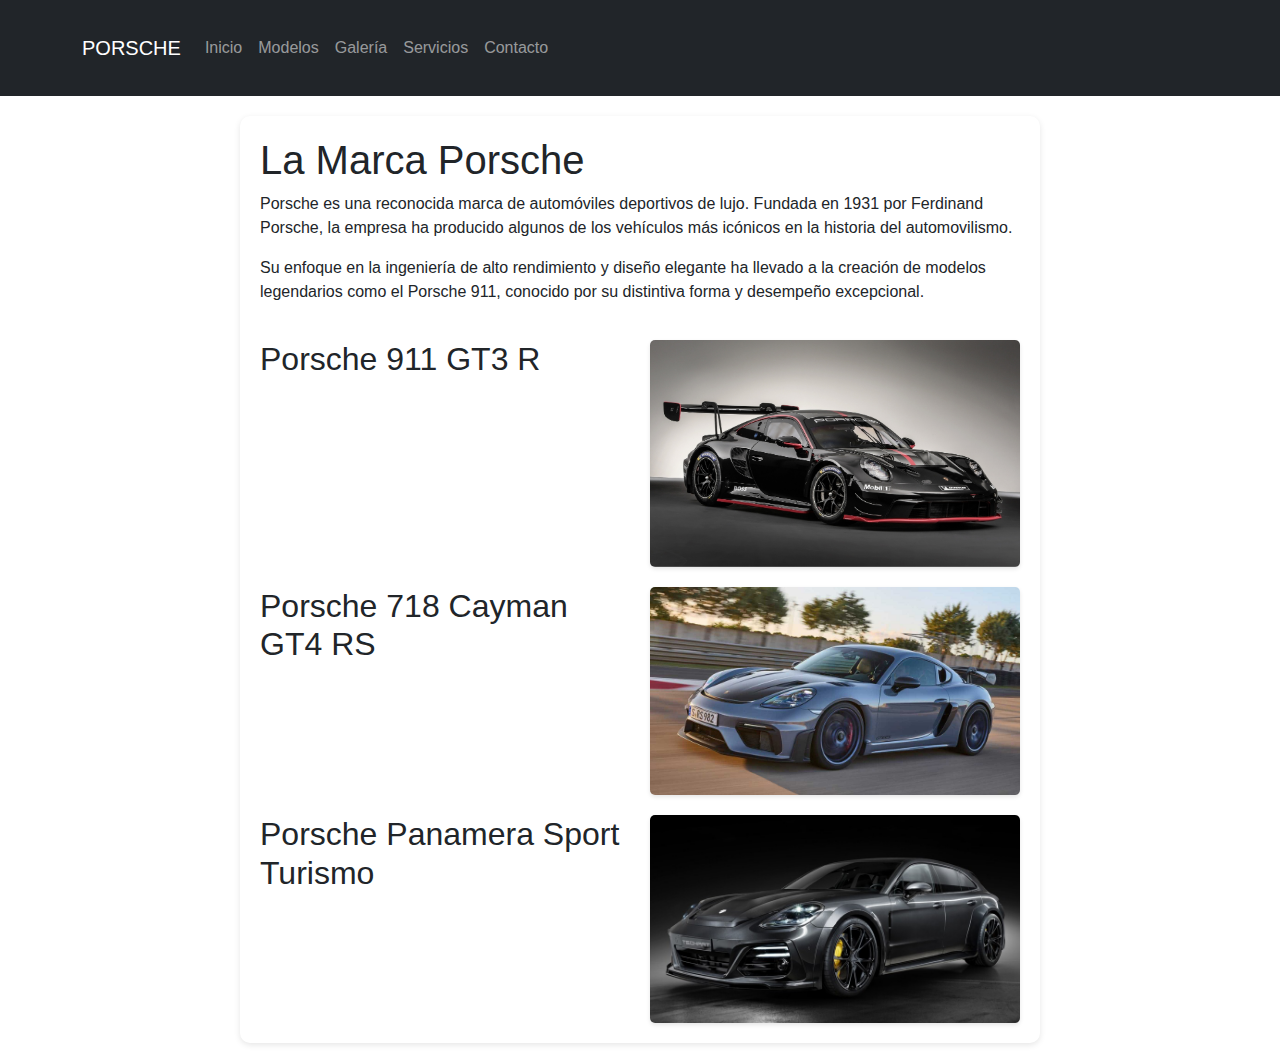
<file: SegundaPreEntregaCoderHouse-main/index.html>
<!DOCTYPE html>
<html lang="en">
<head>
    <meta charset="UTF-8">
    <meta name="viewport" content="width=device-width, initial-scale=1.0">
    <meta name="description" content="Descubre la velocidad y la elegancia en su máxima expresión con Porsche. Explora nuestro mundo de automóviles deportivos de lujo, tecnología de vanguardia y diseño excepcional. Conduce la emoción, vive el legado.">
    <meta name="keywords" content="autos, porsche, automoviles, lujo, deportivos, elegancia, rapidez, carro, clasico">
    <title>Porsche</title>
    <link rel="stylesheet" href="./assets/css/main.css">
    <link href="https://cdn.jsdelivr.net/npm/bootstrap@5.3.0/dist/css/bootstrap.min.css" rel="stylesheet">
</head>
<body>

<nav class="navbar navbar-expand-lg navbar-dark bg-dark">
    <div class="container">
        <a class="navbar-brand">PORSCHE</a>
        <button class="navbar-toggler" type="button" data-bs-toggle="collapse" data-bs-target="#navbarNav" aria-controls="navbarNav" aria-expanded="false" aria-label="Toggle navigation">
            <span class="navbar-toggler-icon"></span>
        </button>
        <div class="collapse navbar-collapse" id="navbarNav">
            <ul class="navbar-nav ml-auto">
                <li class="nav-item active">
                    <a class="nav-link" href="#inicio">Inicio</a>
                </li>
                <li class="nav-item">
                    <a class="nav-link" href="./pages/modelos.html">Modelos</a>
                </li>
                <li class="nav-item">
                    <a class="nav-link" href="./pages/galeria.html">Galería</a>
                </li>
                <li class="nav-item">
                    <a class="nav-link" href="./pages/servicios.html">Servicios</a>
                </li>
                <li class="nav-item">
                    <a class="nav-link" href="./pages/contacto.html">Contacto</a>
                </li>
            </ul>
        </div>
    </div>
</nav>

<section id="inicio">
    <div class="container-grid">
        <div class="grid">
            <div class="text">
              <h1>La Marca Porsche</h1>
              <p>Porsche es una reconocida marca de automóviles deportivos de lujo. Fundada en 1931 por Ferdinand Porsche, la empresa ha producido algunos de los vehículos más icónicos en la historia del automovilismo.</p>
              <p>Su enfoque en la ingeniería de alto rendimiento y diseño elegante ha llevado a la creación de modelos legendarios como el Porsche 911, conocido por su distintiva forma y desempeño excepcional.</p>
            </div>
            <h2 class="jump">Porsche 911 GT3 R</h2>
            <img class="image" src="./assets/img/porsche1.jpg" alt="Porsche 911">
            <h2 class="jump">Porsche 718 Cayman GT4 RS</h2>
            <img class="image" src="./assets/img/porsche2.jpg" alt="Porsche Cayman">
            <h2 class="jump">Porsche Panamera Sport Turismo</h2>
            <img class="image" src="./assets/img/porsche3.jpg" alt="Porsche Panamera">
          </div>
    </div>
</section>

<script src="https://cdn.jsdelivr.net/npm/bootstrap@5.3.0/dist/js/bootstrap.bundle.min.js"></script>
</body>
</html>
</file>
<file: SegundaPreEntregaCoderHouse-main/assets/css/main.css>
* {
  margin: 0;
  padding: 0;
  box-sizing: border-box;
  font-family: sans-serif;
}

.container-grid {
  display: flex;
  justify-content: center;
}

.grid {
  display: grid;
  grid-template-columns: 1fr 1fr;
  grid-gap: 20px;
  max-width: 800px;
  margin: 20px;
  background-color: #fff;
  padding: 20px;
  border-radius: 10px;
  box-shadow: 0 2px 6px rgba(0, 0, 0, 0.1);
}

.text {
  grid-column: 1/3;
}

.image {
  max-width: 100%;
  border-radius: 5px;
  box-shadow: 0 2px 4px rgba(0, 0, 0, 0.1);
}

.container {
  max-width: 1200px;
  margin: 0 auto;
  padding: 20px;
}

.card {
  border: none;
  border-radius: 10px;
  box-shadow: 0 2px 4px rgba(0, 0, 0, 0.1);
  transition: transform 0.3s;
}
.card .card:hover {
  transform: translateY(-5px);
}
.card .card-title {
  font-size: 1.25rem;
  margin-bottom: 10px;
}
.card .card-text {
  font-size: 0.875rem;
  color: #555;
}

.row {
  display: flex;
  flex-wrap: wrap;
  justify-content: space-between;
  margin: -15px;
}
.row .col-md-6 {
  flex: 0 0 calc(50% - 30px);
  max-width: calc(50% - 30px);
  padding: 15px;
}

.services {
  display: flex;
  flex-wrap: wrap;
  justify-content: center;
  padding: 2rem;
}
.services .service {
  background-color: #f4f4f4;
  border-radius: 10px;
  box-shadow: 0 2px 4px rgba(0, 0, 0, 0.1);
  margin: 1rem;
  padding: 1.5rem;
  text-align: center;
  width: calc(50% - 2rem);
}
.services .service img {
  max-width: 55%;
}
.services .service .grayscale-animation {
  transition: filter 0.5s ease;
  filter: grayscale(100%);
}
.services .service .grayscale-animation:hover {
  filter: grayscale(0%);
}

.contact {
  background-color: #f8f9fa;
  padding: 4rem 0;
  border-radius: 10px;
  box-shadow: 0 2px 4px rgba(0, 0, 0, 0.1);
}

.contact h2 {
  color: #333;
}

.form-control:focus {
  border-color: #007bff;
  box-shadow: none;
}

.btn-primary {
  background-color: #007bff;
  border-color: #007bff;
}

.btn-primary:hover {
  background-color: #0056b3;
  border-color: #0056b3;
}

.contact-info {
  background-color: #ffffff;
  padding: 1.5rem;
  border-radius: 10px;
  box-shadow: 0 2px 4px rgba(0, 0, 0, 0.1);
}

.contact-info h3 {
  color: #333;
}

.contact-info p {
  color: #555;
}

@keyframes jump {
  0%, 100% {
    transform: translateY(0);
  }
  50% {
    transform: translateY(-10px);
  }
}
h2 {
  animation: jump 1s ease infinite;
}

@media (max-width: 767px) {
  .col-md-6 {
    flex: 0 0 100%;
    max-width: 100%;
  }
  .service {
    width: 100%;
  }
  .contact {
    padding: 2rem 0;
  }
  .contact-info {
    margin-top: 2rem;
  }
}/*# sourceMappingURL=main.css.map */
</file>
